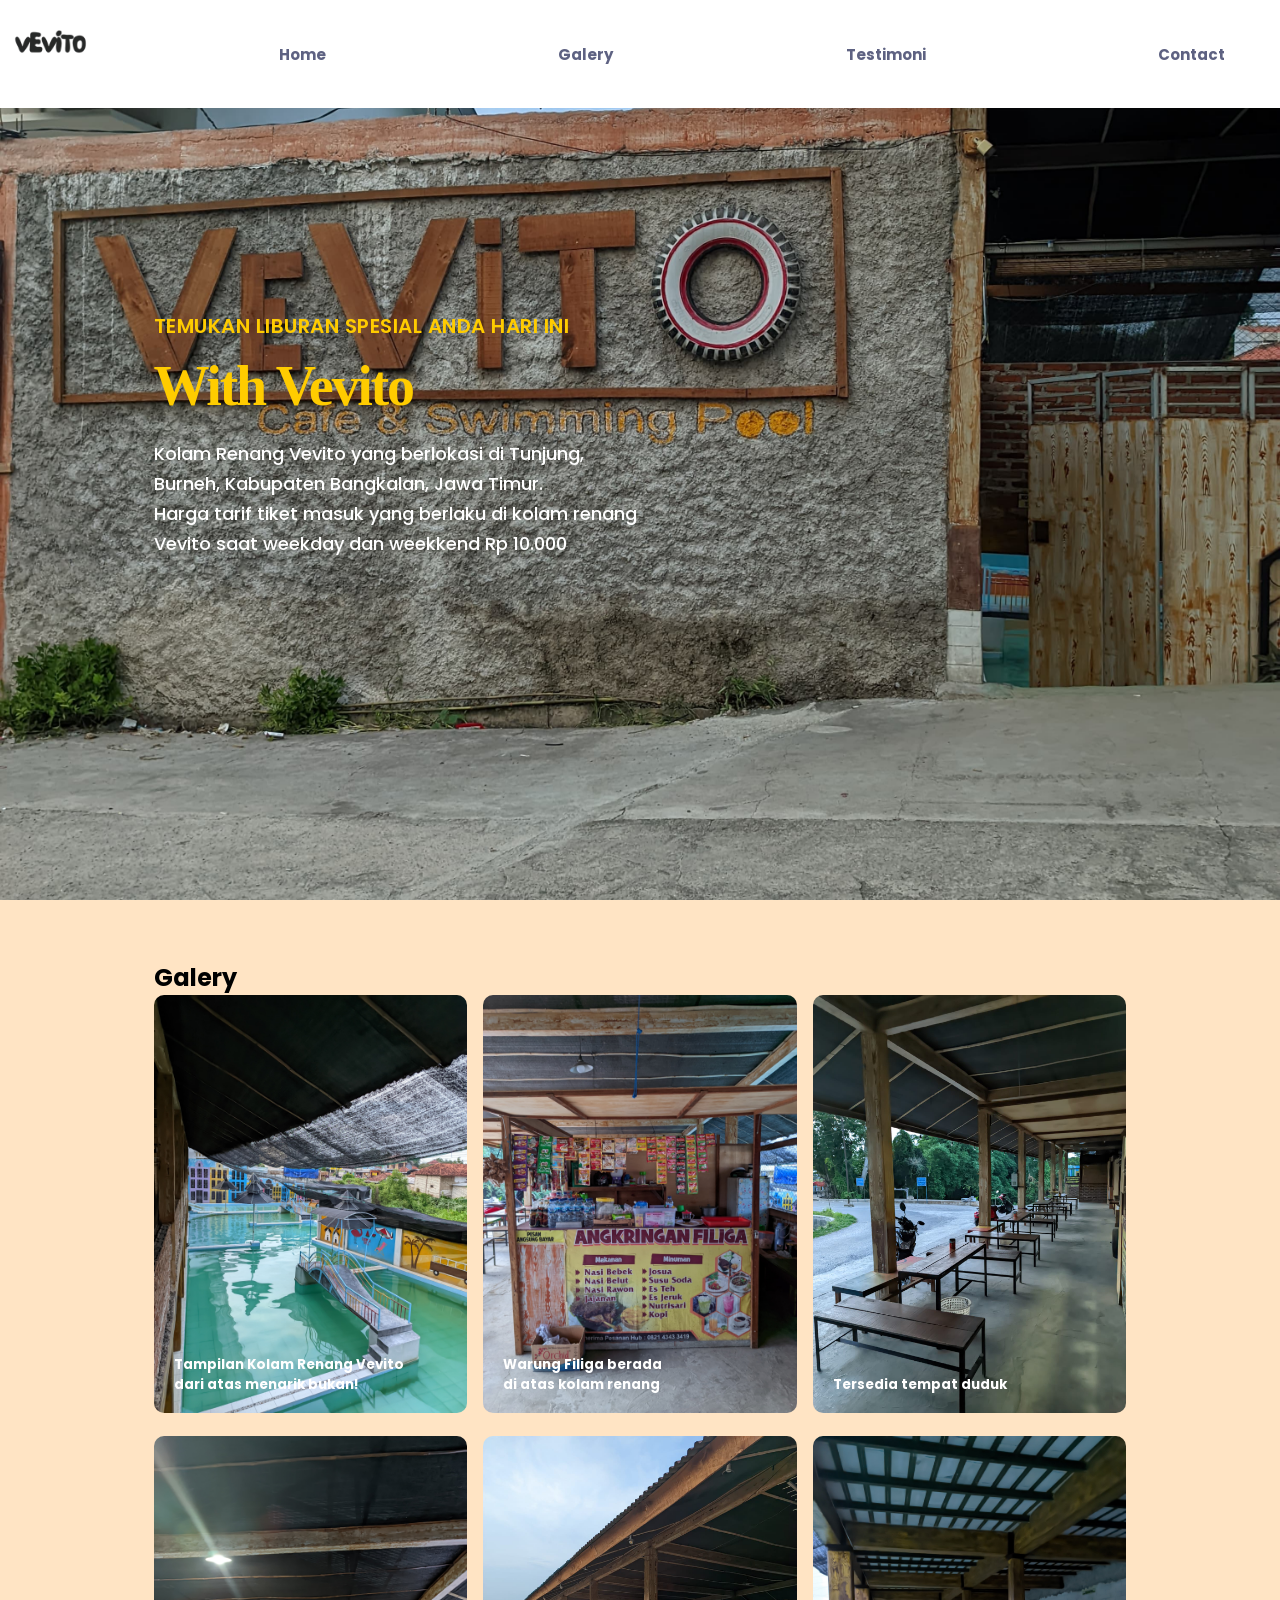
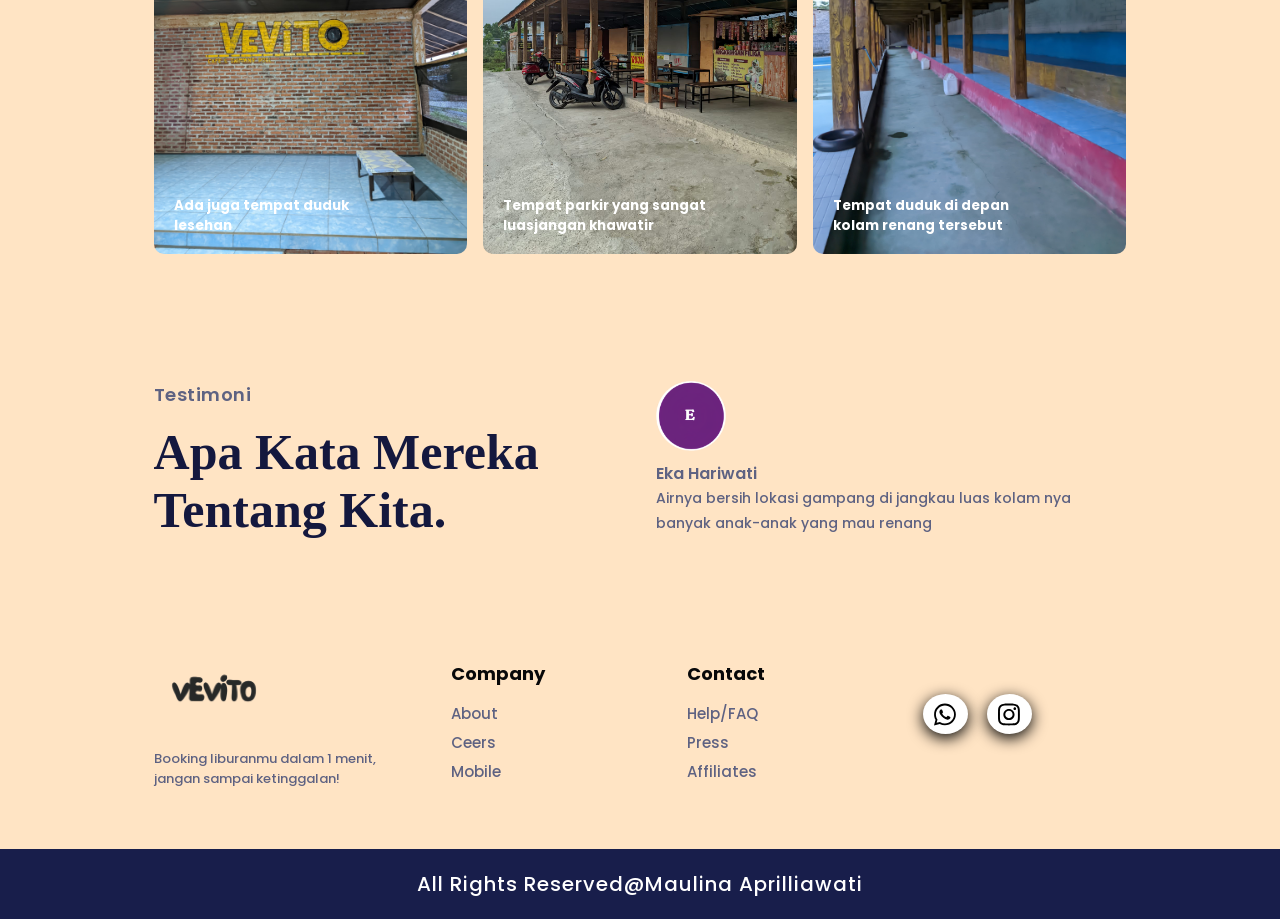
<file: index.html>
<!DOCTYPE html>
<html lang="en">
<head>
    <meta charset="UTF-8">
    <meta name="viewport" content="width=device-width, initial-scale=1.0">
    <title>Kolam Renang Vevito</title>
    <link rel="stylesheet" href="web.css">
    <link rel="preconnect" href="https://fonts.googleapis.com">
<link rel="preconnect" href="https://fonts.gstatic.com" crossorigin>
<link href="https://fonts.googleapis.com/css2?family=Kanit:ital,wght@1,500&family=Kranky&family=Poppins:ital,wght@0,200;0,300;0,400;0,500;0,600;0,700;1,100&display=swap" rel="stylesheet">
<link rel="stylesheet" href="https://unpkg.com/boxicons@latest/css/boxicons.min.css">

<body>
   <nav>
    <div class="logo">
        <img src="img/logo item.png" alt="" width="70px">
    </div>
    <ul>
        <li>
            <a href="#home">Home</a>
        </li>
    </ul>
    <ul>
        <li>
            <a href="#galery">Galery</a>
        </li>
    </ul>
    <ul>
        <li>
            <a href="#testimoni">Testimoni</a>
        </li>
    </ul>
    <ul>
        <li>
            <a href="#contact">Contact</a>
        </li>
    </ul>
   </nav>

    <!--home-section-->
    <section class="background" >
        <div class="home-text" id="home">
            <h4>Temukan Liburan Spesial Anda Hari Ini</h4>
            <h1>With Vevito</h1>
            <p>Kolam Renang Vevito yang berlokasi di Tunjung, Burneh, Kabupaten Bangkalan, Jawa Timur. <br>
            Harga tarif tiket masuk yang berlaku di kolam renang Vevito saat weekday dan weekkend Rp 10.000</p>
            </div>
        </div>
        </div>
    </section>

    <section class="galery" id="galery">
        <div class="galery-text">
            <h2>Galery</h2>
        </div>

        <div class="main-galery">
            <div class="box">
                <div class="hov-img">
                    <img src="img/kolam dari atas.jpeg" alt="kolam" width="140px">
                </div>
                <div class="box-text">
                    <div class="text-in">
                        <h5>Tampilan Kolam Renang Vevito<br>dari atas menarik bukan!</h5>
                    </div>
                </div>
            </div>

            <div class="box">
                <div class="hov-img">
                    <img src="img/warung.jpeg" alt="" width="140px">
                </div>
                <div class="box-text">
                    <div class="text-in">
                        <h5>Warung Filiga berada<br>di atas kolam renang</h5>
                    </div>
                </div>
            </div>

            <div class="box">
                <div class="hov-img">
                    <img src="img/tempat duduk.jpeg" alt="" width="140px">
                </div>
                <div class="box-text">
                    <div class="text-in">
                        <h5>Tersedia tempat duduk</h5>
                    </div>
                </div>
            </div>
            <div class="box">
                <div class="hov-img">
                    <img src="img/lesehan.jpeg" alt="" width="140px">
                </div>
                <div class="box-text">
                    <div class="text-in">
                        <h5>Ada juga tempat duduk <br>lesehan</h5>
                    </div>
                </div>
            </div>

            <div class="box">
                <div class="hov-img">
                    <img src="img/tempat parkir.jpeg" alt="" width="140px" >
                </div>
                <div class="box-text">
                    <div class="text-in">
                        <h5>Tempat parkir yang sangat<br>luasjangan khawatir</h5>
                    </div>
                </div>
            </div>

            <div class="box">
                <div class="hov-img">
                    <img src="img/ruang tunggu.jpeg" alt="" width="140px">
                </div>
                <div class="box-text">
                    <div class="text-in">
                        <h5>Tempat duduk di depan<br>kolam renang tersebut</h5>
                    </div>
                </div>
            </div>
         </div>
        
    </section>

    <!-- testimoni-section -->
    <section class="testimoni" id="testimoni">
        <div class="test-text">
            <div class="left">
                <h4>Testimoni</h4>
                <h3>Apa kata mereka <br>tentang kita.</h3>
            </div>
            <div class="rights">
                <img src="img/ulasan.png" alt="" width="100px">
                <h5>Eka hariwati</h5>
                <p>Airnya bersih lokasi gampang di jangkau luas kolam nya <br>banyak anak-anak yang mau renang</p>
            </div>
        </div>
    </section>

    <!-- contact-section -->
<section class="contact" id="contact">
    <div class="contact-info">
        <div class="first-info">
            <img src="img/logo pendek.png" alt="">
            <h6>Booking liburanmu dalam 1 menit,<br>jangan sampai ketinggalan!</h6>
        </div>
        <div class="sec-info">
            <h4>Company</h4>
            <p>About</p>
            <p>Ceers</p>
            <p>Mobile</p>
        </div>
        <div class="third-info">
            <h4>Contact</h4>
            <p>Help/FAQ</p>
            <P>Press</P>
            <p>Affiliates</p>
        </div>
        <div class="fifth-info">
            <div class="icon">
                <a href="https://wa.me/+6288217805112"><svg xmlns="http://www.w3.org/2000/svg" height="25px" viewBox="0 0 448 512"><style>svg{fill:#000000}</style><path d="M380.9 97.1C339 55.1 283.2 32 223.9 32c-122.4 0-222 99.6-222 222 0 39.1 10.2 77.3 29.6 111L0 480l117.7-30.9c32.4 17.7 68.9 27 106.1 27h.1c122.3 0 224.1-99.6 224.1-222 0-59.3-25.2-115-67.1-157zm-157 341.6c-33.2 0-65.7-8.9-94-25.7l-6.7-4-69.8 18.3L72 359.2l-4.4-7c-18.5-29.4-28.2-63.3-28.2-98.2 0-101.7 82.8-184.5 184.6-184.5 49.3 0 95.6 19.2 130.4 54.1 34.8 34.9 56.2 81.2 56.1 130.5 0 101.8-84.9 184.6-186.6 184.6zm101.2-138.2c-5.5-2.8-32.8-16.2-37.9-18-5.1-1.9-8.8-2.8-12.5 2.8-3.7 5.6-14.3 18-17.6 21.8-3.2 3.7-6.5 4.2-12 1.4-32.6-16.3-54-29.1-75.5-66-5.7-9.8 5.7-9.1 16.3-30.3 1.8-3.7.9-6.9-.5-9.7-1.4-2.8-12.5-30.1-17.1-41.2-4.5-10.8-9.1-9.3-12.5-9.5-3.2-.2-6.9-.2-10.6-.2-3.7 0-9.7 1.4-14.8 6.9-5.1 5.6-19.4 19-19.4 46.3 0 27.3 19.9 53.7 22.6 57.4 2.8 3.7 39.1 59.7 94.8 83.8 35.2 15.2 49 16.5 66.6 13.9 10.7-1.6 32.8-13.4 37.4-26.4 4.6-13 4.6-24.1 3.2-26.4-1.3-2.5-5-3.9-10.5-6.6z"/></svg></a>
                <a href="https://www.instagram.com/vevito_bangkalan/"><svg xmlns="http://www.w3.org/2000/svg" height="25px" viewBox="0 0 448 512"><style>svg{fill:#000000}</style><path d="M224.1 141c-63.6 0-114.9 51.3-114.9 114.9s51.3 114.9 114.9 114.9S339 319.5 339 255.9 287.7 141 224.1 141zm0 189.6c-41.1 0-74.7-33.5-74.7-74.7s33.5-74.7 74.7-74.7 74.7 33.5 74.7 74.7-33.6 74.7-74.7 74.7zm146.4-194.3c0 14.9-12 26.8-26.8 26.8-14.9 0-26.8-12-26.8-26.8s12-26.8 26.8-26.8 26.8 12 26.8 26.8zm76.1 27.2c-1.7-35.9-9.9-67.7-36.2-93.9-26.2-26.2-58-34.4-93.9-36.2-37-2.1-147.9-2.1-184.9 0-35.8 1.7-67.6 9.9-93.9 36.1s-34.4 58-36.2 93.9c-2.1 37-2.1 147.9 0 184.9 1.7 35.9 9.9 67.7 36.2 93.9s58 34.4 93.9 36.2c37 2.1 147.9 2.1 184.9 0 35.9-1.7 67.7-9.9 93.9-36.2 26.2-26.2 34.4-58 36.2-93.9 2.1-37 2.1-147.8 0-184.8zM398.8 388c-7.8 19.6-22.9 34.7-42.6 42.6-29.5 11.7-99.5 9-132.1 9s-102.7 2.6-132.1-9c-19.6-7.8-34.7-22.9-42.6-42.6-11.7-29.5-9-99.5-9-132.1s-2.6-102.7 9-132.1c7.8-19.6 22.9-34.7 42.6-42.6 29.5-11.7 99.5-9 132.1-9s102.7-2.6 132.1 9c19.6 7.8 34.7 22.9 42.6 42.6 11.7 29.5 9 99.5 9 132.1s2.7 102.7-9 132.1z"/></svg></a>
            </div>
        </div>
    </div>
</section>

<div class="end-text">
    <div class="footer">
        <p>All rights reserved@Maulina Aprilliawati</p>
    </div>
</div>




</body>
</html>
</file>
<file: web.css>
* {
    margin: 0;
    padding: 0;
    box-sizing: border-box;
    scroll-behavior: smooth;
    font-family: "Poppins", sans-serif;
    text-decoration: none;
  
  }
  body {
    background-color: bisque;
  }
  nav {
    background-color: white;
    display: flex;
    justify-content: space-between;
    z-index: 1000;
    width: 100%;
    font-family: 'Volkhov';
    align-items: center;
    position: fixed;
  }
  nav ul {
    display: flex;
  
    align-items: center;
    list-style: none;
  }
  nav li{
    position: relative;
    padding: 10px;
    font-weight: bolder;
    margin-right: 20px;
  }
  
  nav a{
    color: #5e6282;
    font-size: 15px;
    text-transform: capitalize;
    padding: 13px 25px;
    transition: all .42s;
  }
  nav ul li a::after{
    content: '';
  position: absolute;
    width:0;
    height: 2px;
    bottom: -1px;
    left: 0;
    transition: all .42s;
    
  }
  
  nav ul li a:hover::after{
    width: 100%;
    color: #d46951;
    border-bottom: 2px solid black;
  }
  .logo img {
    max-width: 100%;
    width: 101px;
    height: auto;
  }
  
  
  .btn-icon {
    display: flex;
    align-items: center;
  }
  
  .nav-btn {
    font-size: 17px;
    color: #feffff;
    font-weight: 500;
    border: 2px solid #ffffff;
    padding: 5px 15px;
    border-radius: 5px;
    margin-right: 20px;
    transition: all 0.42s;
  }
  
  .nav-btn:hover {
    background-color: lightblue;
    color: rgb(0, 0, 0);
  }
  #menu-icon {
    font-size: 35px;
    color: #feffff;
    z-index: 10001;
    cursor: pointer;
    display: none;
  }
  
  section {
    padding: 60px 12%;
  }
  
  .background {
    width: 100%;
    height: 100vh;
    background-position: center;
    background-image: url(img/bg.jpeg);
    background-size: cover;
    display: grid;
    grid-template-columns: repeat(2, 1fr);
    align-items: center;
  }
  
  .home-text h4 {
    color: #ffcc00;
    font-size: 20px;
    font-weight: 600;
    text-transform: uppercase;
    margin-bottom: 10px;
    letter-spacing: 0.5px;
  }
  
  .home-text h1 {
    color: #ffcc00;
    font-size: 56px;
    font-family: "Volkhov";
    font-weight: 700;
    line-height: 70px;
    letter-spacing: -0.04em;
    margin-bottom: 18px;
  }
  
  .home-text p {
    color: rgb(255, 255, 255);
    font-size: 18px;
    font-weight: 500;
    line-height: 30px;
    margin-bottom: 30px;
  }
  
  .main-galery {
    display: grid;
    grid-template-columns: repeat(auto-fit, minmax(240px, auto));
    align-items: center;
    gap: 1rem;
  }
  
  .hov-img img {
    width: 100%;
    height: auto;
    border-radius: 10px;
    transition: all 0.42s;
  }
  
  .galery-text h5 {
    font-size: 18px;
    color: #5e6282;
    text-transform: capitalize;
    font-weight: 600;
    line-height: 25px;
    text-align: center;
  }
  
  .box {
    position: relative;
  }
  
  .box .text-in {
    position: absolute;
    bottom: 25px;
    left: 20px;
    color: #ffffff;
  }
  
  .hov-img {
    overflow: hidden;
  }
  
  .hov-img:hover img {
    transform: scale(1.1);
    filter: brightness(50%) hue-rotate(45deg);
  }
  
  .test-text {
    display: grid;
    grid-template-columns: repeat(2, 1fr);
    gap: 2rem;
  }

  .left h4 {
    color: #5e6282;
    font-size: 18px;
    text-transform: capitalize;
    font-weight: 600;
    letter-spacing: 0.5px;
    margin-bottom: 15px;
  }
  
  .left h3 {
    font-size: 50px;
    color: #14183e;
    text-transform: capitalize;
    font-weight: 700;
    font-family: "Volkhov";
  }
  
  .rights img {
    max-width: 100%;
    width: 70px;
    height: 70px;
  }
  .rights h5 {
    color: #5e6282;
    font-size: 16px;
    text-transform: capitalize;
    font-weight: 600;
    margin-top: 3px;
  }
  
  .rights p {
    color: #5e6282;
    font-size: 14px;
    font-weight: 500;
    line-height: 25px;
  }
  /* contact-info */
  .contact-info {
    display: grid;
    grid-template-columns: repeat(auto-fit, minmax(160px, auto));
    gap: 2rem;
    align-items: center;
  }
  
  .first-info img {
    max-width: 100%;
    width: 120px;
    height: auto;
  }
  .first-info h6 {
    color: #5e6282;
    font-size: 13px;
    line-height: 20px;
    font-weight: 500;
    margin-top: 15px;
    cursor: pointer;
    transition: all 0.42s;
  }
  
  .first-info h6:hover {
    color: #d46951;
  }
  .contact-info h4 {
    font-size: 18px;
    color: #080809;
    font-weight: 700;
    text-transform: capitalize;
    margin-bottom: 15px;
  }
  .contact-info p {
    color: #5e6282;
    font-size: 15px;
    font-weight: 500;
    text-transform: capitalize;
    cursor: pointer;
    margin-bottom: 6px;
    transition: all 0.42s;
  }
  .contact-info p:hover {
    color: #d46951;
  }
  
  .fifth-info .icon a {
    color: #000;
    font-size: 30px;
    width: 45px;
    height: 40px;
    border-radius: 50%;
    background-color: #fff;
    display: inline-flex;
    align-items: center;
    justify-content: center;
    box-shadow: 0px 4px 15px rgb(0, 0, 0);
    margin-right: 15px;
    margin-bottom: 20px;
    transition: all .42s;
  }
  
  .end-text{
    text-align: center;
    padding: 20px;
    background-color: #181E4B;
  }
  .footer{
    color: white;
    font-size: 20px;
    letter-spacing: 1px;
    text-transform: capitalize;
    font-weight: 500;
  }
  header{
    color: #5e6282;
  }

  
/* responsive desaign css */
@media(max-width:1265px){
    header{
      padding: 25px 4%;
      transition: .3s;
    }
    section{
      padding: 60px 4%;
      transition: .3s;
    }
  }
  @media(max-width:1050px){
    .home{
      grid-template-columns: 1fr;
      height: 100%;
      transition: .3s;
    }
    .home-text{
      padding-top: 100px;
      text-align: center;
      transition: .3s;
    }
  }
  @media(max-width:1180px){
    .home-text h1{
      font-size: 56px;
      transition: .3s;
    }
    .home-text h4{
      font-size: 18px;
      transition: .3s;
    }
    .home-text p{
      font-size: 10px;
      transition: .3s;
    }
  }
  @media(max-width:1000px){
    .test-text{
      grid-template-columns: 1fr;
      height: 100%;
      text-align: center;
      transition: .3s;
    }
  }
</file>
